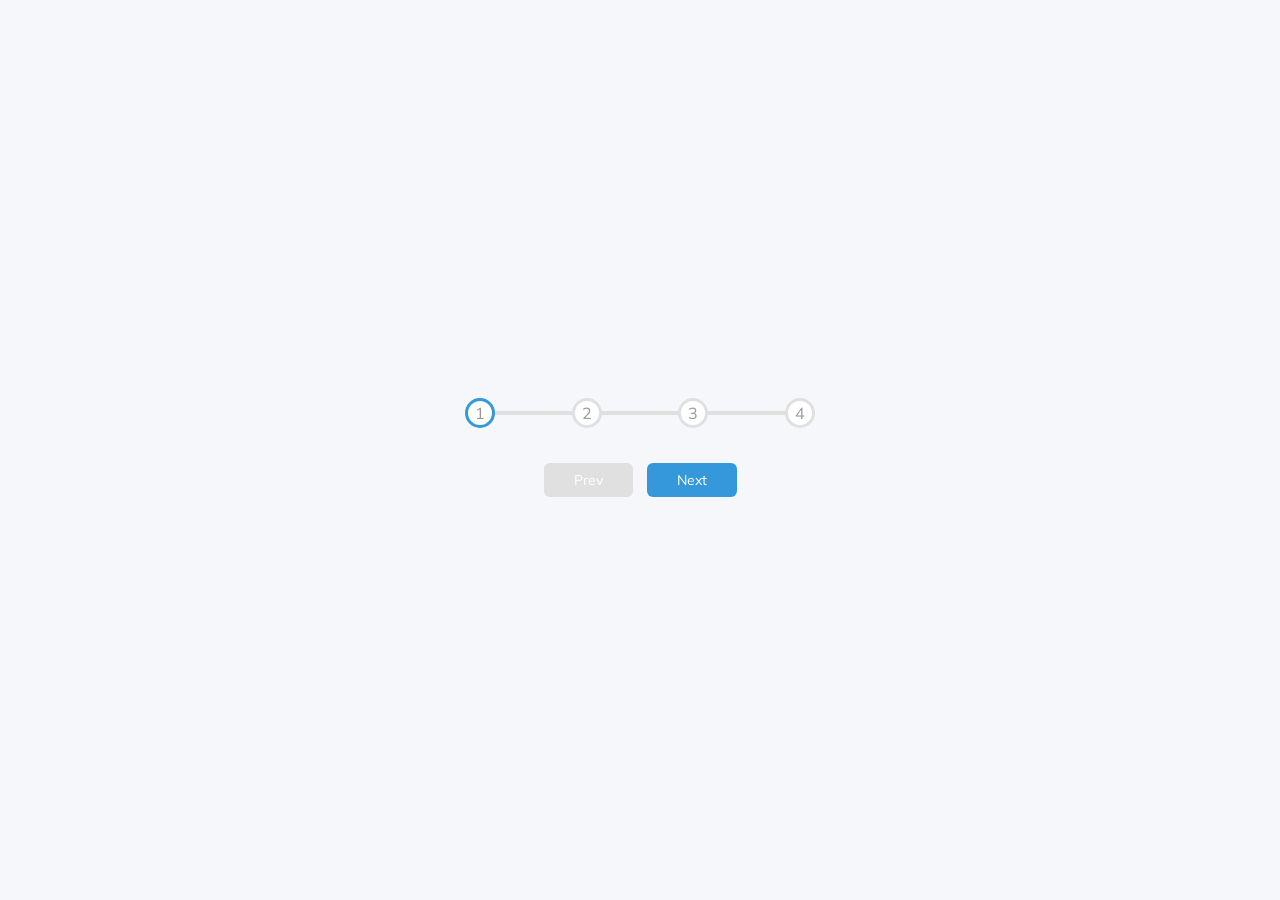
<file: 002-progress steps/002-progress steps/index.html>
<!DOCTYPE html>
<html lang="en">
  <head>
    <meta charset="UTF-8" />
    <meta name="viewport" content="width=device-width, initial-scale=1.0" />
    <link rel="stylesheet" href="style.css" />
    <title>CodeByGaurav - Progress Steps</title>
  </head>
  <body>
    <div class="container">
      <div class="progress-container">
        <div class="progress" id="progress"></div>
        <div class="circle active">1</div>
        <div class="circle">2</div>
        <div class="circle">3</div>
        <div class="circle">4</div>
      </div>
      <button class="btn" id="prev" disabled>Prev</button>
      <button class="btn" id="next">Next</button>
    </div>
    <script src="script.js"></script>
  </body>
</html>
</file>
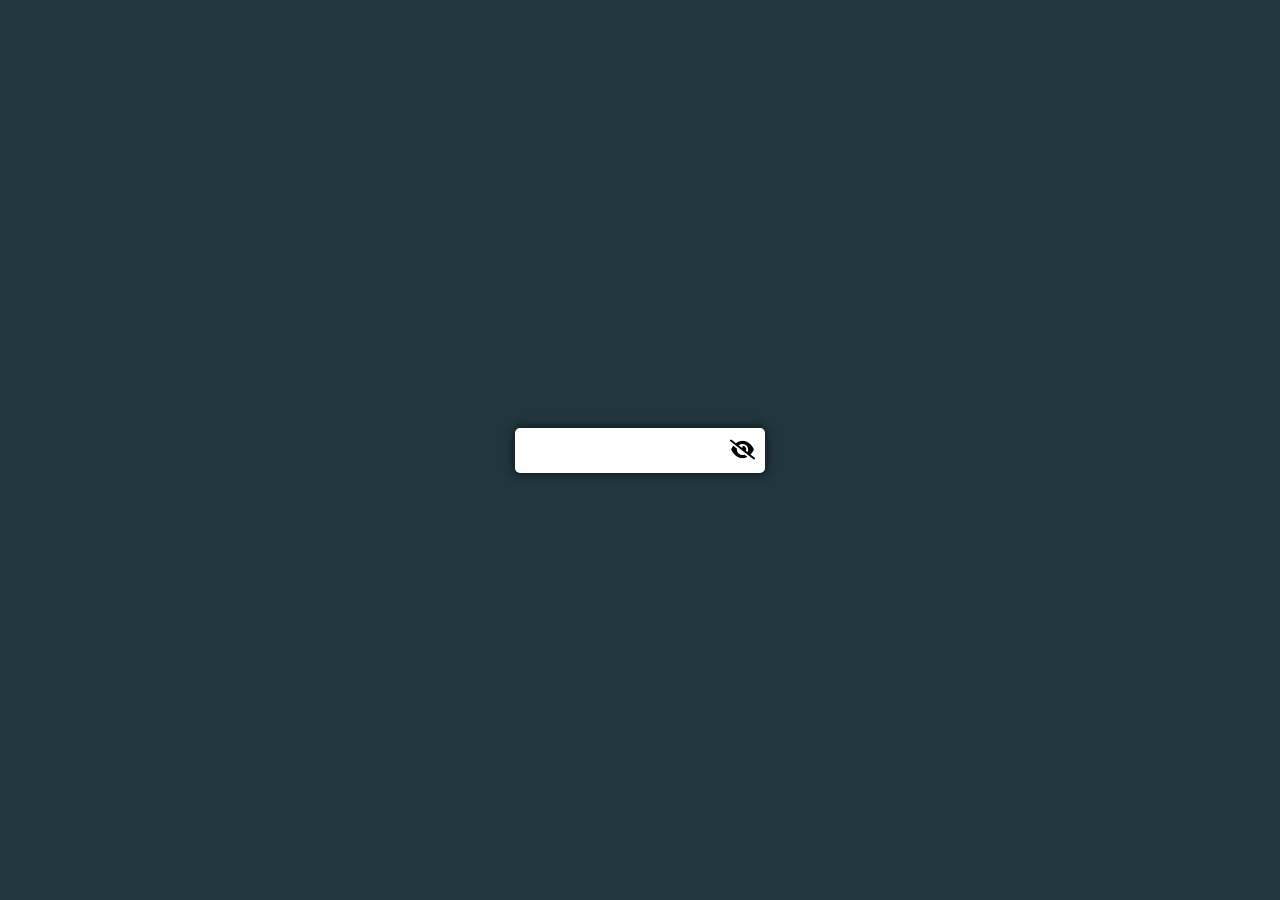
<file: 02-Show Hide Password/02-Show Hide Password/index.html>
<!DOCTYPE html>
<html lang="en">
<head>
    <meta charset="UTF-8">
    <meta name="viewport" content="width=device-width, initial-scale=1.0">
    <title>CodeByGaurav Show And Hide Password</title>
    <link rel="stylesheet" href="https://cdnjs.cloudflare.com/ajax/libs/font-awesome/6.7.2/css/all.min.css">
    <style>
        *{
            padding: 0;
            margin: 0;
            box-sizing: border-box;
            font-family: sans-serif;
        }
        body{
            width: 100%;
            height: 100vh;
            display: flex;
            justify-content: center;
            align-items: center;
            background-color: #22363F;
        }
        .main{
            position: relative;
        }
        input{
            padding:7px;
            width: 250px;
            height: 45px;
            box-shadow: 0px 0px 10px 2px rgba(0,0,0,0.5);
            outline: none;
            border: none;
            font-size: 20px;
            border-radius: 5px;

        }
        #eyeIcon{
            font-size: 20px;
            position: absolute;
            top: 12.5px;
            right: 10px;
            cursor: pointer;
        }
    </style>
</head>
<body>
    <div class="main">
        <input type="password" id="password">
        <i onclick="ShowPassword()" class="fa-solid fa-eye-slash" id="eyeIcon"></i>
    </div>
</body>
<script>
    const password = document.getElementById('password')
    const eyeIcon = document.getElementById('eyeIcon')

    eyeIcon.addEventListener('click',()=>{
        if(password.type == 'password'){
            password.type = 'text';
            eyeIcon.classList.remove('fa-eye-slash')
            eyeIcon.classList.add('fa-eye')
        } else{
            password.type = 'password';
            eyeIcon.classList.remove('fa-eye')
            eyeIcon.classList.add('fa-eye-slash')
        }
    })

</script>
</html>
</file>
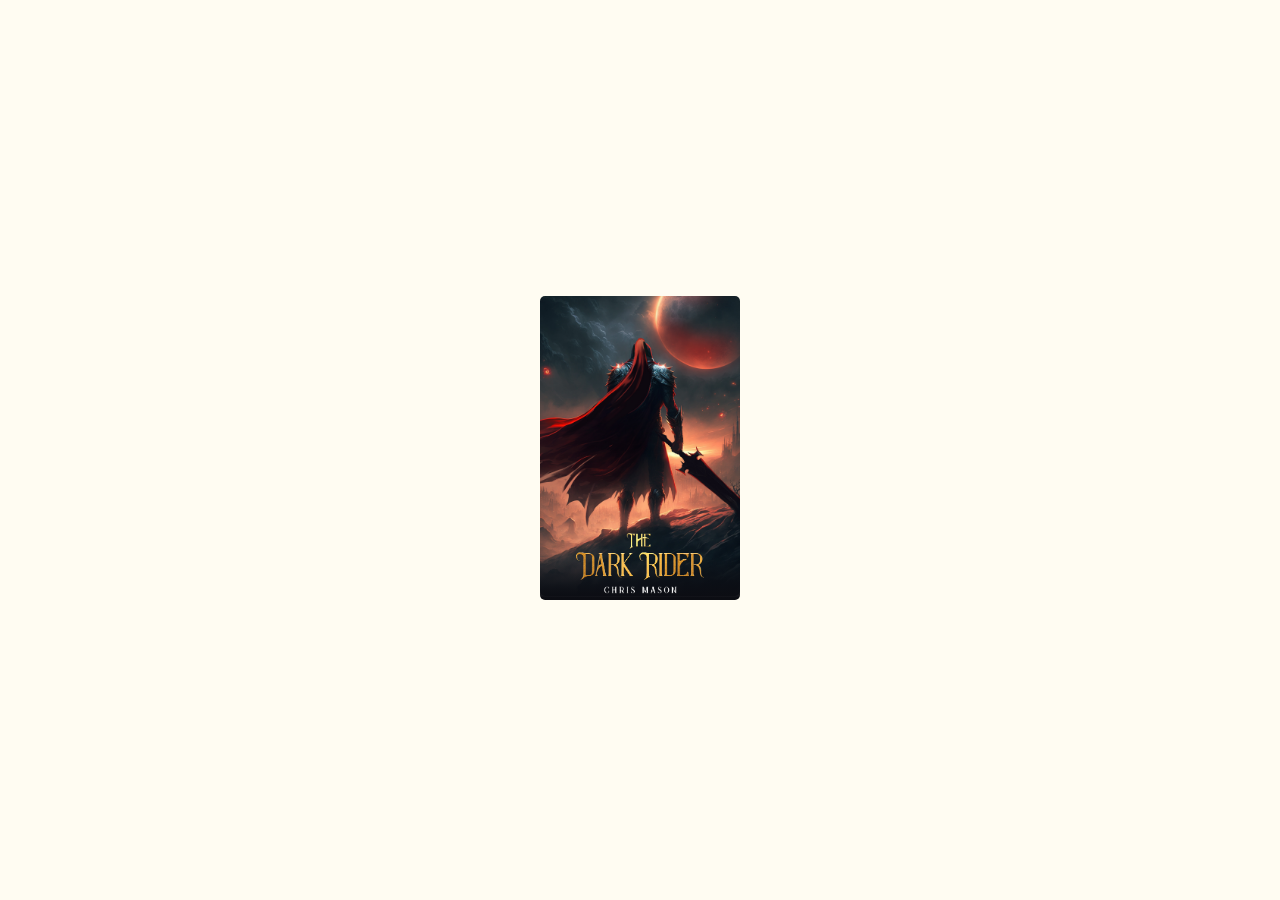
<file: 3D Card Hover Effect/3D Card Hover Effect/index.html>
<!DOCTYPE html>
<html lang="en">
  <head>
    <meta charset="UTF-8" />
    <meta http-equiv="X-UA-Compatible" content="IE=edge" />
    <meta name="viewport" content="width=device-width, initial-scale=1.0" />
    <title>3D Card Hover Effect | Coding Vibess</title>
    <link rel="stylesheet" href="style.css" />
  </head>
  <body>
    <a href="#">
      <div class="card">
        <div class="wrapper">
          <img src="dark_rider-cover.jpg" class="cover-image" />
        </div>
        <img src="dark_rider-title.png" class="title" />
        <img src="dark_rider-character.webp" class="character" />
      </div>
    </a>
  </body>
</html>
</file>
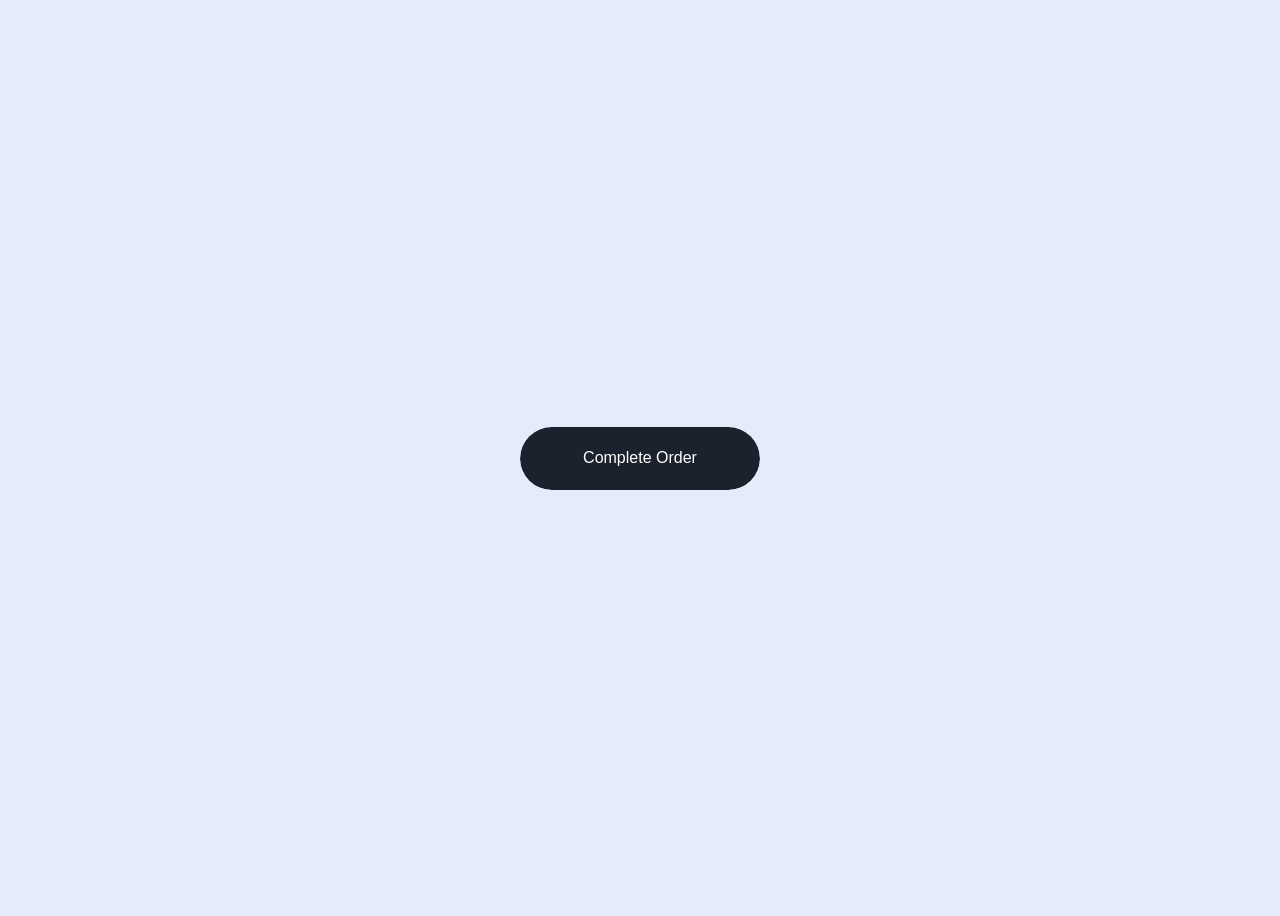
<file: Order Button with Truck Animation (1)/15-Order confirm animation/index.html>
<!DOCTYPE html>
<html lang="en">
  <head>
    <meta charset="UTF-8" />
    <meta name="viewport" content="width=device-width, initial-scale=1.0" />
    <title>CodeByGaurav - Order confirm animation</title>
    <link rel="stylesheet" href="style.css">
    <link rel="stylesheet" href="https://fonts.googleapis.com/css?family=Roboto:400,500,700&amp;display=swap">
    <script src="https://cdnjs.cloudflare.com/ajax/libs/jquery/3.4.1/jquery.min.js"></script>
  </head>
  <body>
    <!-- <button>Complete Order</button> -->
    <button class="order">
      <span class="default">Complete Order</span>
      <span class="success"
        >Order Placed
        <svg viewbox="0 0 12 10">
          <polyline points="1.5 6 4.5 9 10.5 1"></polyline>
        </svg>
      </span>
      <div class="box"></div>
      <div class="truck">
        <div class="back"></div>
        <div class="front">
          <div class="window"></div>
        </div>
        <div class="light top"></div>
        <div class="light bottom"></div>
      </div>
      <div class="lines"></div>
    </button>
  </body>
  <script src="script.js"></script>
</html>
</file>
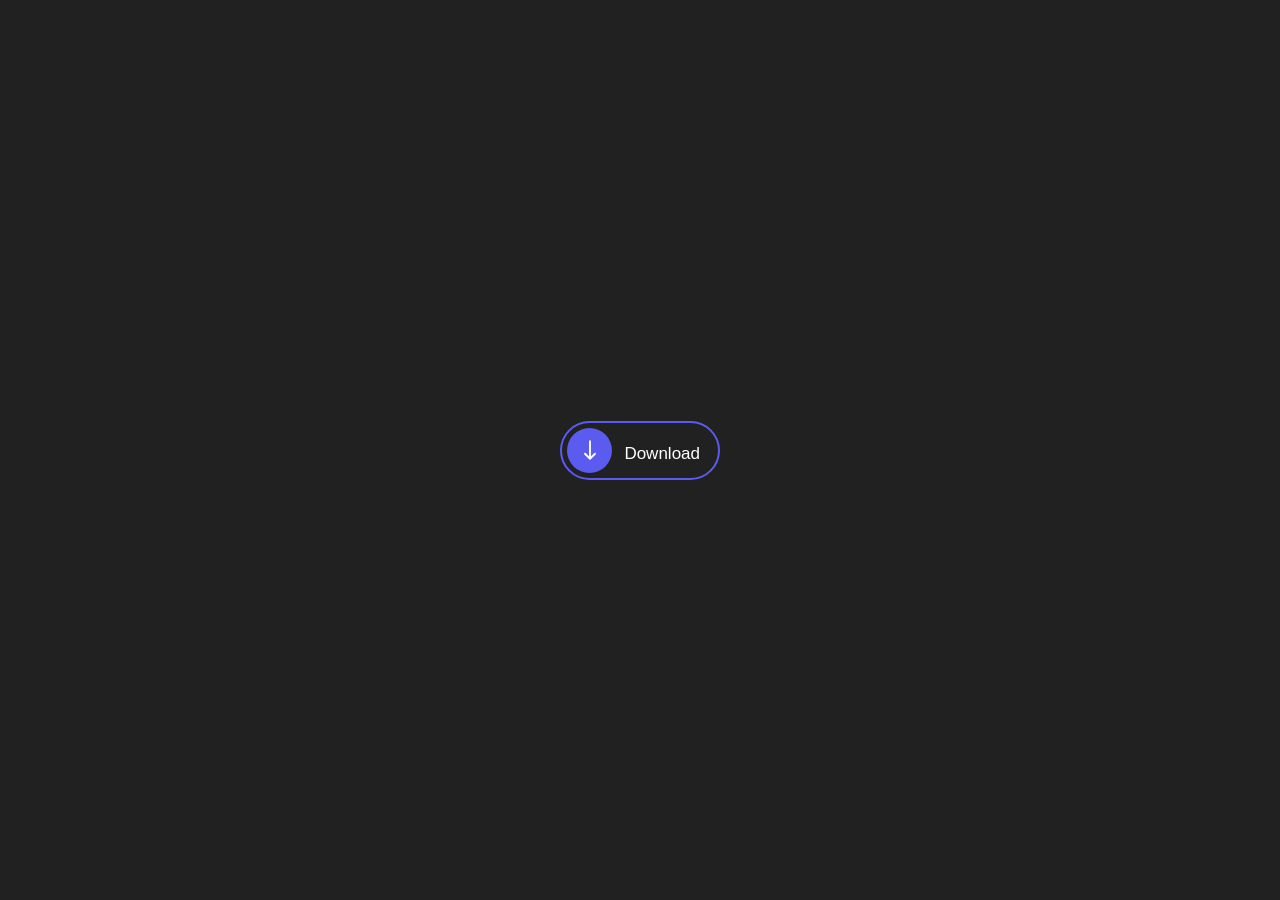
<file: ⚡ Animated Download Button/⚡ Animated Download Button/index.html>
<!DOCTYPE html>
<html lang="en">
  <head>
    <meta charset="UTF-8" />
    <meta name="viewport" content="width=device-width, initial-scale=1.0" />
    <title> Animated Download Button</title>
    <link rel="stylesheet" href="style.css" />
  </head>
  <body>
    <div class="container">
      <label class="label">
        <input type="checkbox" class="input" />
        <span class="circle"
          ><svg
            class="icon"
            aria-hidden="true"
            xmlns="http://www.w3.org/2000/svg"
            fill="none"
            viewBox="0 0 24 24"
          >
            <path
              stroke="currentColor"
              stroke-linecap="round"
              stroke-linejoin="round"
              stroke-width="1.5"
              d="M12 19V5m0 14-4-4m4 4 4-4"
            ></path>
          </svg>
          <div class="square"></div>
        </span>
        <p class="title">Download</p>
        <p class="title">Open</p>
      </label>
    </div>
  </body>
</html>
</file>
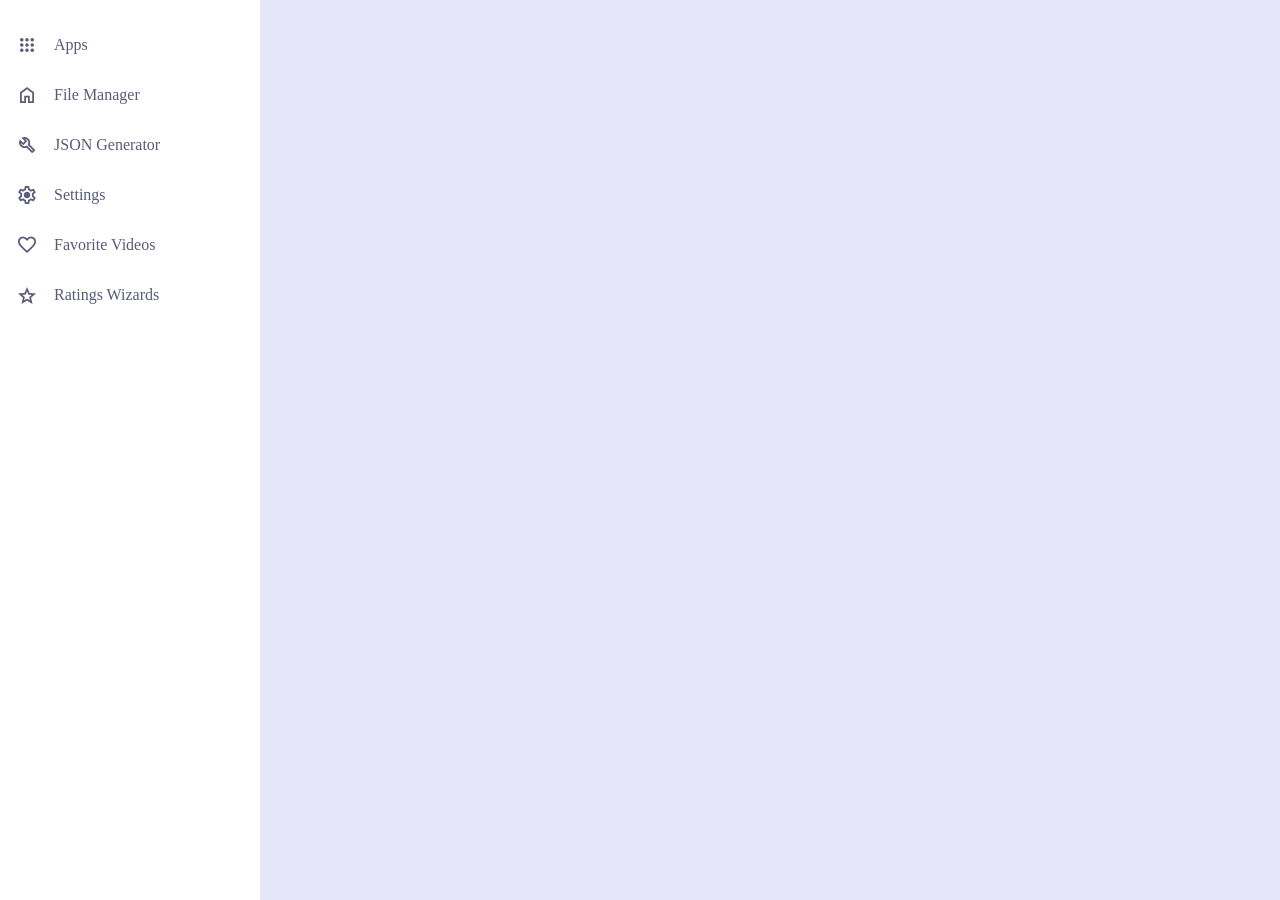
<file: ⚡Stylish Sidebar Menu/sidebar-2/index.html>
<!DOCTYPE html>
<html lang="en">
  <head>
    <meta charset="UTF-8" />
    <meta http-equiv="X-UA-Compatible" content="IE=edge" />
    <meta name="viewport" content="width=device-width, initial-scale=1.0" />
    <link rel="preconnect" href="https://fonts.googleapis.com" />
    <link rel="preconnect" href="https://fonts.gstatic.com" crossorigin />
    <link
      href="https://fonts.googleapis.com/css2?family=Poppins:wght@300;400;500&display=swap"
      rel="stylesheet"
    />
    <link
      rel="stylesheet"
      href="https://fonts.googleapis.com/css2?family=Material+Symbols+Outlined:opsz,wght,FILL,GRAD@48,600,1,0"
    />
    <title>CodeByGaurav - Sidebar 1</title>
    <link rel="stylesheet" href="styles.css" />
  </head>
  <body>
    <aside id="sidebar" class="sidebar">
      <div id="handle" class="handle"></div>
      <button>
        <span class="material-symbols-outlined"> apps </span>
        <span> Apps </span>
      </button>
      <button>
        <span class="material-symbols-outlined"> home </span>
        <span>File Manager</span>
      </button>
      <button>
        <span class="material-symbols-outlined"> build </span>
        <span>JSON Generator</span>
      </button>
      <button>
        <span class="material-symbols-outlined"> settings </span>
        <span>Settings</span>
      </button>
      <button>
        <span class="material-symbols-outlined"> favorite </span>
        <span>Favorite Videos</span>
      </button>
      <button>
        <span class="material-symbols-outlined"> grade </span>
        <span>Ratings Wizards</span>
      </button>
    </aside>
    <script src="main.js"></script>
  </body>
</html>
</file>
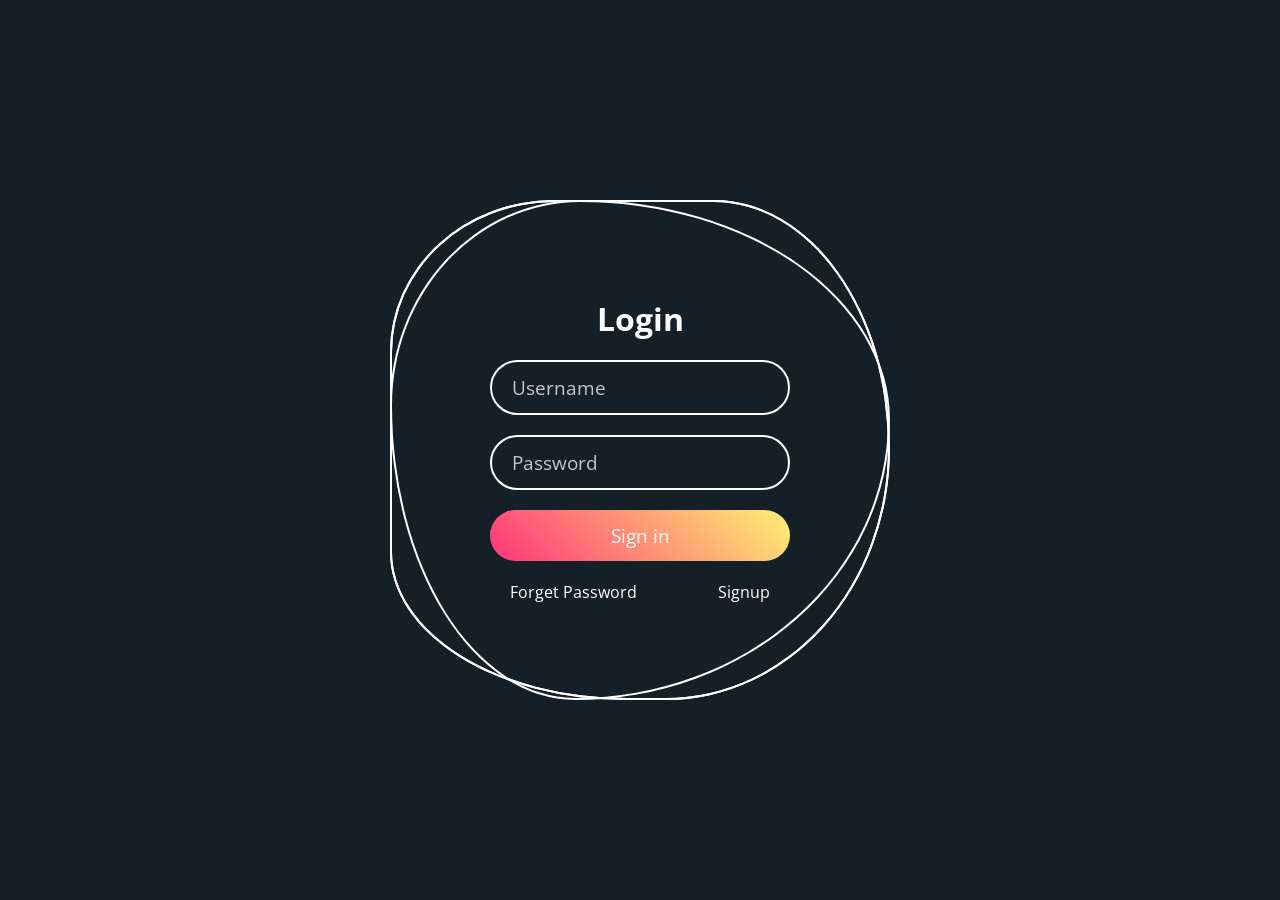
<file: ✨ Animated Login Form/Animated Login Form/index.html>
<!DOCTYPE html>
<html lang="en">
<head>
	<meta charset="UTF-8">
	<meta http-equiv="X-UA-Compatible" content="IE=edge">
	<meta name="viewport" content="width=device-width, initial-scale=1.0">
	<link rel="stylesheet" href="style.css">
	<title>Animated Login Page</title>
</head>
<body>
	<div class="square">
		<i style="--clr:#00ff0a;"></i>
		<i style="--clr:#ff0057;"></i>
		<i style="--clr:#fffd44;"></i>
		<div class="login">
			<h2>Login</h2>
			<div class="inputBx">
				<input type="text" placeholder="Username">
			</div>
			<div class="inputBx">
				<input type="password" placeholder="Password">
			</div>
			<div class="inputBx">
				<input type="submit" value="Sign in">
			</div>
			<div class="links">
				<a href="#">Forget Password</a>
				<a href="#">Signup</a>
			</div>
		</div>
	</div>
</body>
</html>
</file>
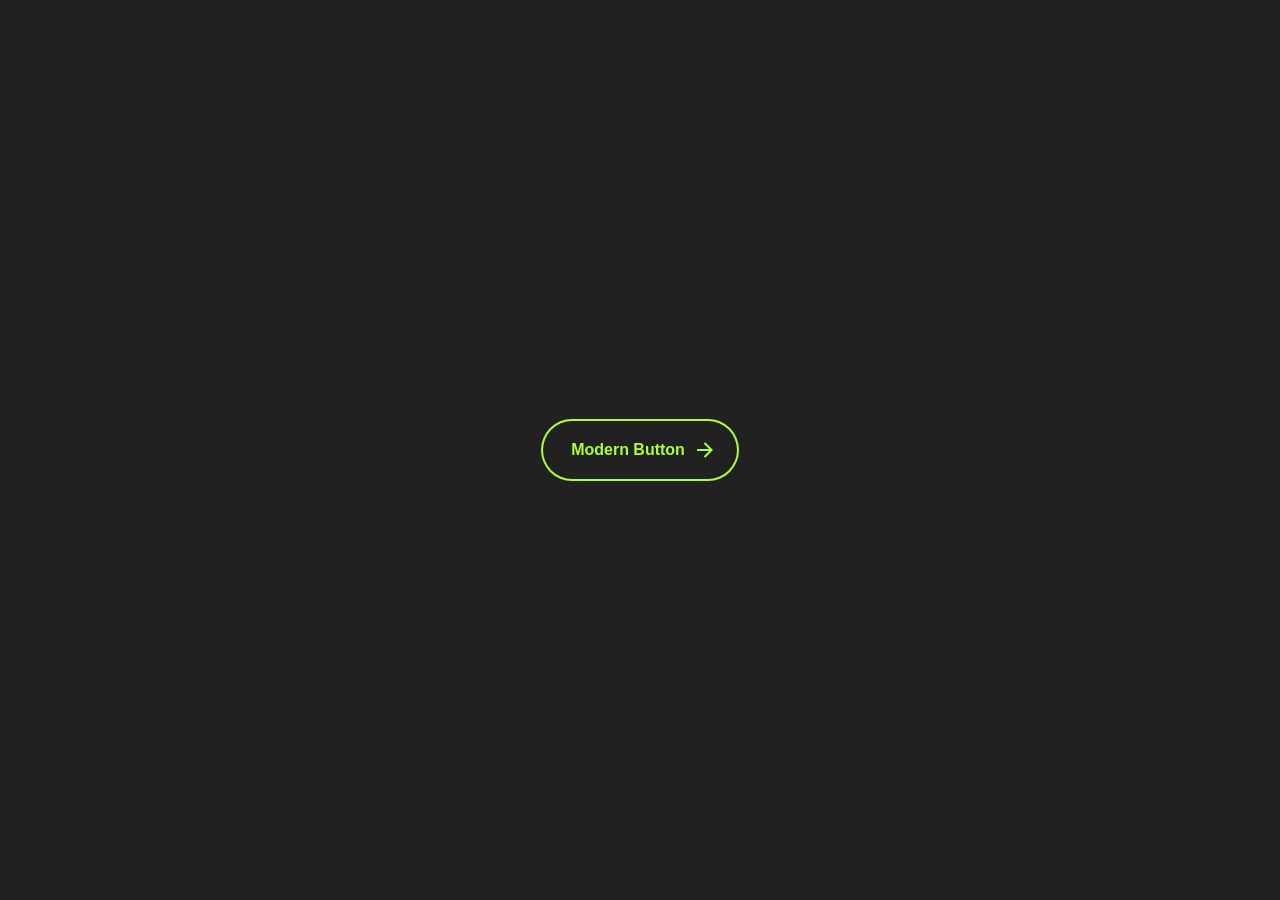
<file: ✨ Modern Button with Hover Animation/✨ Modern Button with Hover Animation/index.html>
<!DOCTYPE html>
<html>
  <head>
    <title>Modern Button with Hover Animation</title>
  </head>
  <link rel="stylesheet" type="text/css" href="style.css" />
  <link
    rel="stylesheet"
    href="https://stackpath.bootstrapcdn.com/font-awesome/4.7.0/css/font-awesome.min.css"
  />
  <body>
    <button class="animated-button">
      <svg viewBox="0 0 24 24" class="arr-2" xmlns="http://www.w3.org/2000/svg">
        <path
          d="M16.1716 10.9999L10.8076 5.63589L12.2218 4.22168L20 11.9999L12.2218 19.778L10.8076 18.3638L16.1716 12.9999H4V10.9999H16.1716Z"
        ></path>
      </svg>
      <span class="text">Modern Button</span>
      <span class="circle"></span>
      <svg viewBox="0 0 24 24" class="arr-1" xmlns="http://www.w3.org/2000/svg">
        <path
          d="M16.1716 10.9999L10.8076 5.63589L12.2218 4.22168L20 11.9999L12.2218 19.778L10.8076 18.3638L16.1716 12.9999H4V10.9999H16.1716Z"
        ></path>
      </svg>
    </button>
  </body>
</html>
</file>
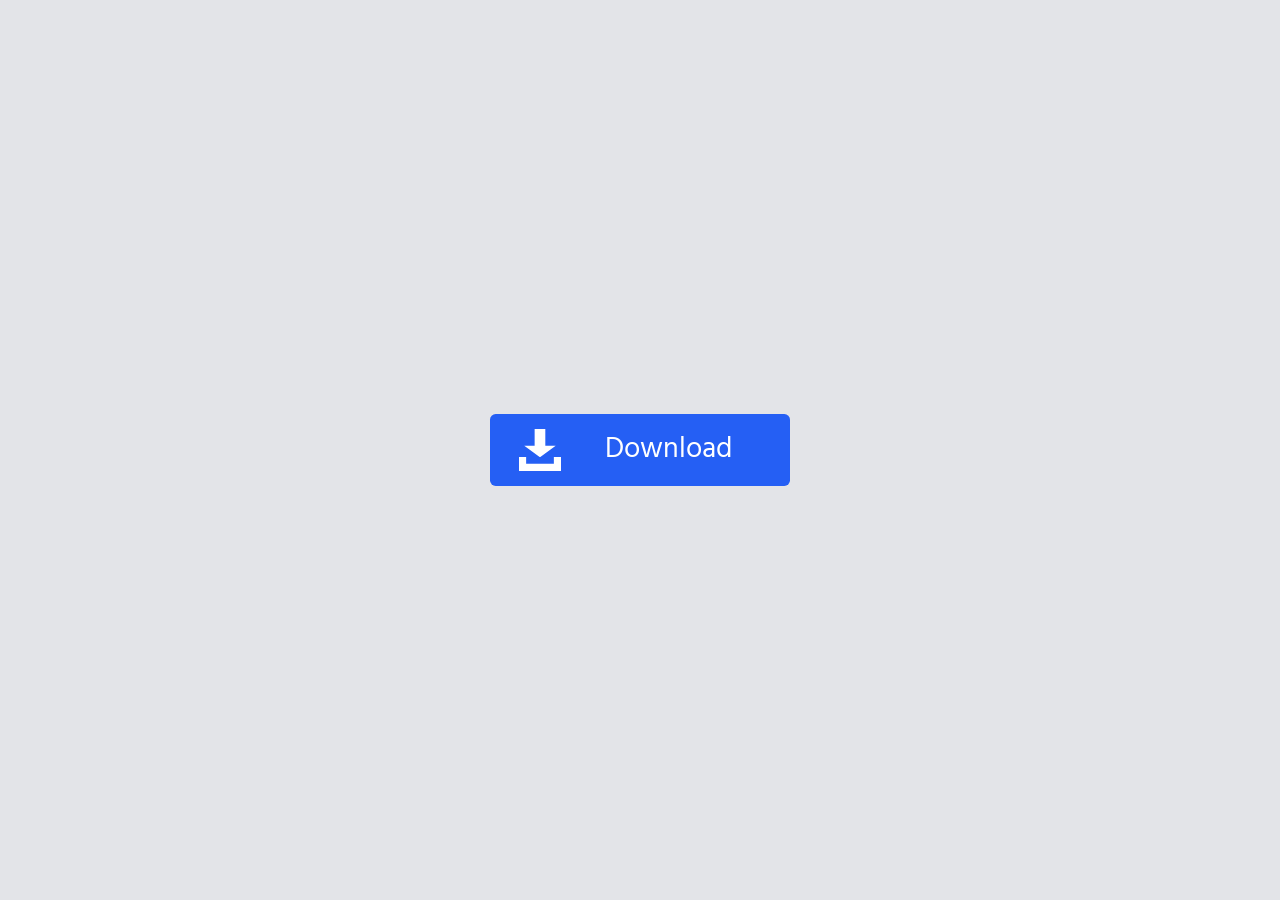
<file: ⬇️ Stylish Download Button/Download Button/index.html>
<!DOCTYPE html>
<html lang="en">
  <head>
    <meta charset="UTF-8" />
    <meta name="viewport" content="width=device-width, initial-scale=1.0" />
    <title>CodeByGaurav - Download Button Animation</title>
    <link rel="stylesheet" href="style.css" />
    <link rel="stylesheet" href="https://fonts.googleapis.com/css2?family=Hind&amp;display=swap">
  </head>
  <body>
    <button type="button" data-dl>
      <span class="dl-icon"></span
      ><span>&#x44;&#x6F;&#x77;&#x6E;&#x6C;&#x6F;&#x61;&#x64;</span>
    </button>
  </body>
  <script src="script.js"></script>
</html>
</file>
<file: 002-progress steps/002-progress steps/style.css>
@import url("https://fonts.googleapis.com/css2?family=Muli&display=swap");

:root {
  --line-border-fill: #3498db;
  --line-border-empty: #e0e0e0;
}
* {
  box-sizing: border-box;
}
body {
  font-family: "Muli", sans-serif;
  background-color: #f6f7fb;
  display: flex;
  align-items: center;
  justify-content: center;
  height: 100vh;
  overflow: hidden;
  margin: 0;
}

.container {
  text-align: center;
}

.progress-container {
  display: flex;
  justify-content: space-between;
  position: relative;
  margin-bottom: 30px;
  max-width: 100%;
  width: 350px;
}

.progress-container::before {
  content: ""; /* Mandatory with ::before */
  background-color: var(--line-border-empty);
  position: absolute;
  top: 50%;
  left: 0;
  transform: translateY(-50%);
  height: 4px;
  width: 100%;
  z-index: -1;
}

.progress {
  background-color: var(--line-border-fill);
  position: absolute;
  top: 50%;
  left: 0;
  transform: translateY(-50%);
  height: 4px;
  width: 0%;
  z-index: -1;
  transition: 0.4s ease;
}

.circle {
  background-color: #fff;
  color: #999;
  border-radius: 50%;
  height: 30px;
  width: 30px;
  display: flex;
  align-items: center;
  justify-content: center;
  border: 3px solid var(--line-border-empty);
  transition: 0.4s ease;
}

.circle.active {
  border-color: var(--line-border-fill);
}

.btn {
  background-color: var(--line-border-fill);
  color: #fff;
  border: 0;
  border-radius: 6px;
  cursor: pointer;
  font-family: inherit;
  padding: 8px 30px;
  margin: 5px;
  font-size: 14px;
}

.btn:active {
  transform: scale(0.98);
}

.btn:focus {
  outline: 0;
}

.btn:disabled {
  background-color: var(--line-border-empty);
  cursor: not-allowed;
}
</file>
<file: 3D Card Hover Effect/3D Card Hover Effect/style.css>
:root {
    --card-height: 300px;
    --card-width: calc(var(--card-height) / 1.5);
  }
*{
    box-sizing: border-box;
}
body {
    width: 100vw;
    height: 100vh;
    margin: 0;
    display: flex;
    justify-content: center;
    align-items: center;
    background: #fffcf2;
  }
  .card {
    width: var(--card-width);
    height: var(--card-height);
    position: relative;
    display: flex;
    justify-content: center;
    align-items: flex-end;
    padding: 0 36px;
    perspective: 2500px;
    margin: 0 50px;
    border-radius: 5px;
  }
.cover-image{
    width: 100%;
    height: 100%;
    object-fit: cover;
    border-radius: 5px;
}
.wrapper{
    transition: all 0.5s;
    position: absolute;
    width: 100%;
    z-index: -1;
    border-radius: 5px;
}
.card:hover .wrapper{
    transform: perspective(900px) translateY(-5%) rotateX(25deg) translateZ(0);
    box-shadow: 2px 35px 32px -8px rgba(0, 0, 0, 0.75);
    -webkit-box-shadow:2px 35px 32px -8px rgba(0, 0, 0, 0.75);
    -moz-box-shadow:2px 35px 32px -8px rgba(0, 0, 0, 0.75);
    border-radius: 5px;
}
.wrapper::before,
.wrapper::after{
    content: "";
    opacity: 0;
    width: 100%;
    height: 80px;
    transition: all 0.5s;
    position: absolute;
    left: 0;
    border-radius: 5px;
}
.wrapper::before{
    top: 0;
    height: 100%;
    background-image: linear-gradient(
        to top,
        transparent 46%,
        rgba(12, 13, 19, 0.5)68%,
        rgba(12, 13, 19) 97%
    );
    border-radius: 5px;
}
.wrapper::after{
    bottom: 0;
    opacity: 1;
    background-image: linear-gradient(
        to bottom,
        transparent 46%,
        rgba(12, 13, 19, 0.5) 68%,
        rgba(12, 13, 19)97%
    );
    border-radius: 5px;
}
.card:hover .wrapper::before,
.wrapper::after{
    opacity: 1;
}
.card:hover .wrapper::after{
    height: 120px;
}
.title {
    width: 100%;
    transition: transform 0.5s;
}
.card:hover .title {
    transform: translate3d(0%, -50px, 100px);
}
  .character {
    width: 100%;
    opacity: 0;
    transition: all 0.5s;
    position: absolute;
    z-index: -1;
  }
  .card:hover .character {
    opacity: 1;
    transform: translate3d(0%, -30%, 100px);
  }
</file>
<file: Order Button with Truck Animation (1)/15-Order confirm animation/style.css>
:root {
  --primary: #275efe;
  --primary-light: #7699ff;
  --dark: #1c212e;
  --grey-dark: #3f4656;
  --grey: #6c7486;
  --grey-light: #cdd9ed;
  --white: #fff;
  --green: #16bf78;
  --sand: #dcb773;
  --sand-light: #edd9a9;
}

.order {
  -webkit-appearance: none;
  -moz-appearance: none;
  appearance: none;
  border: 0;
  background: var(--dark);
  position: relative;
  height: 63px;
  width: 240px;
  padding: 0;
  outline: none;
  cursor: pointer;
  border-radius: 32px;
  -webkit-mask-image: -webkit-radial-gradient(white, black);
  -webkit-tap-highlight-color: transparent;
  overflow: hidden;
  transition: transform 0.3s ease;
}
.order span {
  --o: 1;
  position: absolute;
  left: 0;
  right: 0;
  text-align: center;
  top: 19px;
  line-height: 24px;
  color: var(--white);
  font-size: 16px;
  font-weight: 500;
  opacity: var(--o);
  transition: opacity 0.3s ease;
}
.order span.default {
  transition-delay: 0.3s;
}
.order span.success {
  --offset: 16px;
  --o: 0;
}
.order span.success svg {
  width: 12px;
  height: 10px;
  display: inline-block;
  vertical-align: top;
  fill: none;
  margin: 7px 0 0 4px;
  stroke: var(--green);
  stroke-width: 2;
  stroke-linecap: round;
  stroke-linejoin: round;
  stroke-dasharray: 16px;
  stroke-dashoffset: var(--offset);
  transition: stroke-dashoffset 0.3s ease;
}
.order:active {
  transform: scale(0.96);
}
.order .lines {
  opacity: 0;
  position: absolute;
  height: 3px;
  background: var(--white);
  border-radius: 2px;
  width: 6px;
  top: 30px;
  left: 100%;
  box-shadow: 15px 0 0 var(--white), 30px 0 0 var(--white),
    45px 0 0 var(--white), 60px 0 0 var(--white), 75px 0 0 var(--white),
    90px 0 0 var(--white), 105px 0 0 var(--white), 120px 0 0 var(--white),
    135px 0 0 var(--white), 150px 0 0 var(--white), 165px 0 0 var(--white),
    180px 0 0 var(--white), 195px 0 0 var(--white), 210px 0 0 var(--white),
    225px 0 0 var(--white), 240px 0 0 var(--white), 255px 0 0 var(--white),
    270px 0 0 var(--white), 285px 0 0 var(--white), 300px 0 0 var(--white),
    315px 0 0 var(--white), 330px 0 0 var(--white);
}
.order .back,
.order .box {
  --start: var(--white);
  --stop: var(--grey-light);
  border-radius: 2px;
  background: linear-gradient(var(--start), var(--stop));
  position: absolute;
}
.order .truck {
  width: 60px;
  height: 41px;
  left: 100%;
  z-index: 1;
  top: 11px;
  position: absolute;
  transform: translateX(24px);
}
.order .truck:before,
.order .truck:after {
  --r: -90deg;
  content: "";
  height: 2px;
  width: 20px;
  right: 58px;
  position: absolute;
  display: block;
  background: var(--white);
  border-radius: 1px;
  transform-origin: 100% 50%;
  transform: rotate(var(--r));
}
.order .truck:before {
  top: 4px;
}
.order .truck:after {
  --r: 90deg;
  bottom: 4px;
}
.order .truck .back {
  left: 0;
  top: 0;
  width: 60px;
  height: 41px;
  z-index: 1;
}
.order .truck .front {
  overflow: hidden;
  position: absolute;
  border-radius: 2px 9px 9px 2px;
  width: 26px;
  height: 41px;
  left: 60px;
}
.order .truck .front:before,
.order .truck .front:after {
  content: "";
  position: absolute;
  display: block;
}
.order .truck .front:before {
  height: 13px;
  width: 2px;
  left: 0;
  top: 14px;
  background: linear-gradient(var(--grey), var(--grey-dark));
}
.order .truck .front:after {
  border-radius: 2px 9px 9px 2px;
  background: var(--primary);
  width: 24px;
  height: 41px;
  right: 0;
}
.order .truck .front .window {
  overflow: hidden;
  border-radius: 2px 8px 8px 2px;
  background: var(--primary-light);
  transform: perspective(4px) rotateY(3deg);
  width: 22px;
  height: 41px;
  position: absolute;
  left: 2px;
  top: 0;
  z-index: 1;
  transform-origin: 0 50%;
}
.order .truck .front .window:before,
.order .truck .front .window:after {
  content: "";
  position: absolute;
  right: 0;
}
.order .truck .front .window:before {
  top: 0;
  bottom: 0;
  width: 14px;
  background: var(--dark);
}
.order .truck .front .window:after {
  width: 14px;
  top: 7px;
  height: 4px;
  position: absolute;
  background: rgba(255, 255, 255, 0.14);
  transform: skewY(14deg);
  box-shadow: 0 7px 0 rgba(255, 255, 255, 0.14);
}
.order .truck .light {
  width: 3px;
  height: 8px;
  left: 83px;
  transform-origin: 100% 50%;
  position: absolute;
  border-radius: 2px;
  transform: scaleX(0.8);
  background: #f0dc5f;
}
.order .truck .light:before {
  content: "";
  height: 4px;
  width: 7px;
  opacity: 0;
  transform: perspective(2px) rotateY(-15deg) scaleX(0.94);
  position: absolute;
  transform-origin: 0 50%;
  left: 3px;
  top: 50%;
  margin-top: -2px;
  background: linear-gradient(
    90deg,
    #f0dc5f,
    rgba(240, 220, 95, 0.7),
    rgba(240, 220, 95, 0)
  );
}
.order .truck .light.top {
  top: 4px;
}
.order .truck .light.bottom {
  bottom: 4px;
}
.order .box {
  --start: var(--sand-light);
  --stop: var(--sand);
  width: 21px;
  height: 21px;
  right: 100%;
  top: 21px;
}
.order .box:before,
.order .box:after {
  content: "";
  top: 10px;
  position: absolute;
  left: 0;
  right: 0;
}
.order .box:before {
  height: 3px;
  margin-top: -1px;
  background: rgba(0, 0, 0, 0.1);
}
.order .box:after {
  height: 1px;
  background: rgba(0, 0, 0, 0.15);
}
.order.animate .default {
  --o: 0;
  transition-delay: 0s;
}
.order.animate .success {
  --offset: 0;
  --o: 1;
  transition-delay: 7s;
}
.order.animate .success svg {
  transition-delay: 7.3s;
}
.order.animate .truck {
  -webkit-animation: truck 10s ease forwards;
  animation: truck 10s ease forwards;
}
.order.animate .truck:before {
  -webkit-animation: door1 2.4s ease forwards 0.3s;
  animation: door1 2.4s ease forwards 0.3s;
}
.order.animate .truck:after {
  -webkit-animation: door2 2.4s ease forwards 0.6s;
  animation: door2 2.4s ease forwards 0.6s;
}
.order.animate .truck .light:before,
.order.animate .truck .light:after {
  -webkit-animation: light 10s ease forwards;
  animation: light 10s ease forwards;
}
.order.animate .box {
  -webkit-animation: box 10s ease forwards;
  animation: box 10s ease forwards;
}
.order.animate .lines {
  -webkit-animation: lines 10s ease forwards;
  animation: lines 10s ease forwards;
}

@-webkit-keyframes truck {
  10%,
  30% {
    transform: translateX(-164px);
  }
  40% {
    transform: translateX(-104px);
  }
  60% {
    transform: translateX(-224px);
  }
  75%,
  100% {
    transform: translateX(24px);
  }
}

@keyframes truck {
  10%,
  30% {
    transform: translateX(-164px);
  }
  40% {
    transform: translateX(-104px);
  }
  60% {
    transform: translateX(-224px);
  }
  75%,
  100% {
    transform: translateX(24px);
  }
}
@-webkit-keyframes lines {
  0%,
  30% {
    opacity: 0;
    transform: scaleY(0.7) translateX(0);
  }
  35%,
  65% {
    opacity: 1;
  }
  70% {
    opacity: 0;
  }
  100% {
    transform: scaleY(0.7) translateX(-400px);
  }
}
@keyframes lines {
  0%,
  30% {
    opacity: 0;
    transform: scaleY(0.7) translateX(0);
  }
  35%,
  65% {
    opacity: 1;
  }
  70% {
    opacity: 0;
  }
  100% {
    transform: scaleY(0.7) translateX(-400px);
  }
}
@-webkit-keyframes light {
  0%,
  30% {
    opacity: 0;
    transform: perspective(2px) rotateY(-15deg) scaleX(0.88);
  }
  40%,
  100% {
    opacity: 1;
    transform: perspective(2px) rotateY(-15deg) scaleX(0.94);
  }
}
@keyframes light {
  0%,
  30% {
    opacity: 0;
    transform: perspective(2px) rotateY(-15deg) scaleX(0.88);
  }
  40%,
  100% {
    opacity: 1;
    transform: perspective(2px) rotateY(-15deg) scaleX(0.94);
  }
}
@-webkit-keyframes door1 {
  30%,
  50% {
    transform: rotate(32deg);
  }
}
@keyframes door1 {
  30%,
  50% {
    transform: rotate(32deg);
  }
}
@-webkit-keyframes door2 {
  30%,
  50% {
    transform: rotate(-32deg);
  }
}
@keyframes door2 {
  30%,
  50% {
    transform: rotate(-32deg);
  }
}
@-webkit-keyframes box {
  8%,
  10% {
    transform: translateX(40px);
    opacity: 1;
  }
  25% {
    transform: translateX(112px);
    opacity: 1;
  }
  26% {
    transform: translateX(112px);
    opacity: 0;
  }
  27%,
  100% {
    transform: translateX(0px);
    opacity: 0;
  }
}
@keyframes box {
  8%,
  10% {
    transform: translateX(40px);
    opacity: 1;
  }
  25% {
    transform: translateX(112px);
    opacity: 1;
  }
  26% {
    transform: translateX(112px);
    opacity: 0;
  }
  27%,
  100% {
    transform: translateX(0px);
    opacity: 0;
  }
}
html {
  box-sizing: border-box;
  -webkit-font-smoothing: antialiased;
}

* {
  box-sizing: inherit;
}
*:before,
*:after {
  box-sizing: inherit;
}

body {
  min-height: 100vh;
  font-family: Roboto, Arial;
  display: flex;
  justify-content: center;
  align-items: center;
  background: #e4ecfa;
}
body .dribbble {
  position: fixed;
  display: block;
  right: 20px;
  bottom: 20px;
}
body .dribbble img {
  display: block;
  height: 28px;
}
</file>
<file: ⚡ Animated Download Button/⚡ Animated Download Button/style.css>
* {
  padding: 0;
  margin: 0;
  box-sizing: border-box;
  font-family: sans-serif;
}
body {
  display: flex;
  justify-content: center;
  align-items: center;
  height: 100vh;
  background: #212121;
}
.container {
  padding: 0;
  margin: 0;
  box-sizing: border-box;
  font-family: Arial, Helvetica, sans-serif;
  display: flex;
  justify-content: center;
  align-items: center;
}

.label {
  background-color: transparent;
  border: 2px solid rgb(91, 91, 240);
  display: flex;
  align-items: center;
  border-radius: 50px;
  width: 160px;
  cursor: pointer;
  transition: all 0.4s ease;
  padding: 5px;
  position: relative;
}

.label::before {
  content: "";
  position: absolute;
  top: 0;
  bottom: 0;
  left: 0;
  right: 0;
  background-color: #fff;
  width: 8px;
  height: 8px;
  transition: all 0.4s ease;
  border-radius: 100%;
  margin: auto;
  opacity: 0;
  visibility: hidden;
}

.label .input {
  display: none;
}

.label .title {
  font-size: 17px;
  color: #fff;
  transition: all 0.4s ease;
  position: absolute;
  right: 18px;
  bottom: 14px;
  text-align: center;
}

.label .title:last-child {
  opacity: 0;
  visibility: hidden;
}

.label .circle {
  height: 45px;
  width: 45px;
  border-radius: 50%;
  background-color: rgb(91, 91, 240);
  display: flex;
  justify-content: center;
  align-items: center;
  transition: all 0.4s ease;
  position: relative;
  box-shadow: 0 0 0 0 rgb(255, 255, 255);
  overflow: hidden;
}

.label .circle .icon {
  color: #fff;
  width: 30px;
  position: absolute;
  top: 50%;
  left: 50%;
  transform: translate(-50%, -50%);
  transition: all 0.4s ease;
}

.label .circle .square {
  aspect-ratio: 1;
  width: 15px;
  border-radius: 2px;
  background-color: #fff;
  opacity: 0;
  visibility: hidden;
  position: absolute;
  top: 50%;
  left: 50%;
  transform: translate(-50%, -50%);
  transition: all 0.4s ease;
}

.label .circle::before {
  content: "";
  position: absolute;
  left: 0;
  top: 0;
  background-color: #3333a8;
  width: 100%;
  height: 0;
  transition: all 0.4s ease;
}

.label:has(.input:checked) {
  width: 57px;
  animation: installed 0.4s ease 3.5s forwards;
}

.label:has(.input:checked)::before {
  animation: rotate 3s ease-in-out 0.4s forwards;
}

.label .input:checked + .circle {
  animation: pulse 1s forwards, circleDelete 0.2s ease 3.5s forwards;
  rotate: 180deg;
}

.label .input:checked + .circle::before {
  animation: installing 3s ease-in-out forwards;
}

.label .input:checked + .circle .icon {
  opacity: 0;
  visibility: hidden;
}

.label .input:checked ~ .circle .square {
  opacity: 1;
  visibility: visible;
}

.label .input:checked ~ .title {
  opacity: 0;
  visibility: hidden;
}

.label .input:checked ~ .title:last-child {
  animation: showInstalledMessage 0.4s ease 3.5s forwards;
}

@keyframes pulse {
  0% {
    scale: 0.95;
    box-shadow: 0 0 0 0 rgba(255, 255, 255, 0.7);
  }
  70% {
    scale: 1;
    box-shadow: 0 0 0 16px rgba(255, 255, 255, 0);
  }
  100% {
    scale: 0.95;
    box-shadow: 0 0 0 0 rgba(255, 255, 255, 0);
  }
}

@keyframes installing {
  from {
    height: 0;
  }
  to {
    height: 100%;
  }
}

@keyframes rotate {
  0% {
    transform: rotate(-90deg) translate(27px) rotate(0);
    opacity: 1;
    visibility: visible;
  }
  99% {
    transform: rotate(270deg) translate(27px) rotate(270deg);
    opacity: 1;
    visibility: visible;
  }
  100% {
    opacity: 0;
    visibility: hidden;
  }
}

@keyframes installed {
  100% {
    width: 150px;
    border-color: rgb(35, 174, 35);
  }
}

@keyframes circleDelete {
  100% {
    opacity: 0;
    visibility: hidden;
  }
}

@keyframes showInstalledMessage {
  100% {
    opacity: 1;
    visibility: visible;
    right: 56px;
  }
}
</file>
<file: ⚡Stylish Sidebar Menu/sidebar-2/styles.css>
* {
  box-sizing: border-box;
}

body {
  margin: 0;
  background: #e5e6f7;
  color: #595b78;
  font-family: "Euclid Circular A";
}

button {
  background: transparent;
  border: 0;
  padding: 0;
  cursor: pointer;
  text-align: left;
}

.sidebar {
  overflow: hidden;
  position: fixed;
  top: 0;
  left: 0;
  width: 260px;
  height: 100%;
  padding-top: 20px;
  background: #ffffff;
  user-select: none;
}

.handle {
  position: absolute;
  z-index: 100;
  width: 8px;
  top: 0;
  bottom: 0;
  right: 0;
  transition: 0.3s;
}

.handle:hover,
.handle:active {
  background: #f7f7f7;
  cursor: col-resize;
}

.sidebar button {
  position: relative;
  display: flex;
  gap: 16px;
  align-items: center;
  height: 50px;
  width: 100%;
  font-family: inherit;
  font-size: 16px;
  font-weight: 400;
  line-height: 1;
  padding: 0 16px;
  color: inherit;
  white-space: nowrap;
}

.sidebar button:hover {
  background: #4950f6;
  color: #f7f7f7;
}

.material-symbols-outlined {
  font-size: 22px;
}
</file>
<file: ✨ Animated Login Form/Animated Login Form/style.css>
@import url('https://fonts.googleapis.com/css?family=Open+Sans:400,600,700&display=swap');

*{
	margin: 0;
	padding: 0;
	box-sizing: border-box;
	font-family: 'Open Sans', sans-serif;
}
body
{
	display: flex;
	justify-content: center;
	align-items: center;
	min-height: 100vh;
	background: #151f28;
}
.square
{
	position: relative;
	width: 500px;
	height: 500px;
	display: flex;
	justify-content: center;
	align-items: center;
}
.square i
{
	position: absolute;
	inset: 0;
	border: 2px solid #fff;
	transition: 0.5s;
}
.square i:nth-child(1)
{
	border-radius: 38% 62% 63% 37% / 41% 44% 56% 59%;
	animation: animate 6s linear infinite;
}
.square i:nth-child(2)
{
	border-radius: 41% 44% 56% 59%/38% 62% 63% 37%;
	animation: animate 4s linear infinite;
}
.square i:nth-child(3)
{
	border-radius: 41% 44% 56% 59%/38% 62% 63% 37%;
	animation: animate2 10s linear infinite;
}
.square:hover i
{
	border: 6px solid var(--clr);
	filter: drop-shadow(0 0 20px var(--clr));
}
@keyframes animate
{
	0%
	{
		transform: rotate(0deg);
	}
	100%
	{
		transform: rotate(360deg);
	}
}
@keyframes animate2
{
	0%
	{
		transform: rotate(360deg);
	}
	100%
	{
		transform: rotate(0deg);
	}
}
.login 
{
	position: absolute;
	width: 300px;
	height: 100%;
	display: flex;
	justify-content: center;
	align-items: center;
	flex-direction: column;
	gap: 20px;
}
.login h2 
{
	font-size: 2em;
	color: #fff;
}
.login .inputBx 
{
	position: relative;
	width: 100%;
}
.login .inputBx input 
{
	position: relative;
	width: 100%;
	padding: 12px 20px;
	background: transparent;
	border: 2px solid #fff;
	border-radius: 40px;
	font-size: 1.2em;
	color: #fff;
	box-shadow: none;
	outline: none;
}
.login .inputBx input[type="submit"]
{
	width: 100%;
	background: #0078ff;
	background: linear-gradient(45deg,#ff357a,#fff172);
	border: none;
	cursor: pointer;
}
.login .inputBx input::placeholder 
{
	color: rgba(255,255,255,0.75);
}
.login .links
{
	position: relative;
	width: 100%;
	display: flex;
	align-items: center;
	justify-content: space-between;
	padding: 0 20px;
}
.login .links a 
{
	color: #fff;
	text-decoration: none;
}
</file>
<file: ✨ Modern Button with Hover Animation/✨ Modern Button with Hover Animation/style.css>
* {
  padding: 0;
  margin: 0;
  box-sizing: border-box;
  font-family: sans-serif;
}
body {
  height: 100vh;
  display: flex;
  justify-content: center;
  align-items: center;
  background: #212121;
}

.animated-button {
  position: relative;
  display: flex;
  align-items: center;
  gap: 4px;
  padding: 16px 36px;
  border: 4px solid;
  border-color: transparent;
  font-size: 16px;
  background-color: inherit;
  border-radius: 100px;
  font-weight: 600;
  color: greenyellow;
  box-shadow: 0 0 0 2px greenyellow;
  cursor: pointer;
  overflow: hidden;
  transition: all 0.6s cubic-bezier(0.23, 1, 0.32, 1);
}

.animated-button svg {
  position: absolute;
  width: 24px;
  fill: greenyellow;
  z-index: 9;
  transition: all 0.8s cubic-bezier(0.23, 1, 0.32, 1);
}

.animated-button .arr-1 {
  right: 16px;
}

.animated-button .arr-2 {
  left: -25%;
}

.animated-button .circle {
  position: absolute;
  top: 50%;
  left: 50%;
  transform: translate(-50%, -50%);
  width: 20px;
  height: 20px;
  background-color: greenyellow;
  border-radius: 50%;
  opacity: 0;
  transition: all 0.8s cubic-bezier(0.23, 1, 0.32, 1);
}

.animated-button .text {
  position: relative;
  z-index: 1;
  transform: translateX(-12px);
  transition: all 0.8s cubic-bezier(0.23, 1, 0.32, 1);
}

.animated-button:hover {
  box-shadow: 0 0 0 12px transparent;
  color: #212121;
  border-radius: 12px;
}

.animated-button:hover .arr-1 {
  right: -25%;
}

.animated-button:hover .arr-2 {
  left: 16px;
}

.animated-button:hover .text {
  transform: translateX(12px);
}

.animated-button:hover svg {
  fill: #212121;
}

.animated-button:active {
  scale: 0.95;
  box-shadow: 0 0 0 4px greenyellow;
}

.animated-button:hover .circle {
  width: 220px;
  height: 220px;
  opacity: 1;
}
</file>
<file: ⬇️ Stylish Download Button/Download Button/style.css>
* {
  border: 0;
  box-sizing: border-box;
  margin: 0;
  padding: 0;
}
:root {
  --dur: 3s;
  --arrowA: polygon(
    33% 0%,
    67% 0%,
    67% 60%,
    100% 60%,
    50% 100%,
    0% 60%,
    33% 60%
  );
  --arrowB: polygon(
    0% 37.5%,
    100% 37.5%,
    100% 62.5%,
    100% 62.5%,
    50% 62.5%,
    0% 62.5%,
    0% 62.5%
  );
  font-size: calc(20px + (40 - 20) * (100vw - 320px) / (2560 - 320));
}
body,
button {
  display: flex;
  font: 1em/1.5 Hind, sans-serif;
}
body {
  background: #e3e4e8;
  height: 100vh;
  overflow: hidden;
}
button {
  background: #255ff4;
  border-radius: 0.2em;
  color: #fff;
  cursor: pointer;
  display: flex;
  margin: auto;
  padding: 0.5em 1em;
  position: relative;
  transition: background 0.15s linear;
  width: 10.5em;
  -webkit-appearance: none;
  -moz-appearance: none;
  appearance: none;
  -webkit-tap-highlight-color: transparent;
}
button:focus {
  outline: transparent;
}
button::-moz-focus-inner {
  border: 0;
}
button:not(:disabled):focus,
button:not(:disabled):hover {
  background: #0b46da;
}
button:not(:disabled):active {
  transform: translateY(1px);
}
button:disabled {
  cursor: not-allowed;
}
button span,
button:before,
button:after {
  display: inline-block;
  pointer-events: none;
}
button:before,
button:after {
  border-radius: 0.25em;
  opacity: 0;
  top: 1em;
  left: 1.3em;
  height: 0.5em;
  transform-origin: 0.25em 50%;
  z-index: 2;
}
button:before {
  transform: rotate(-180deg);
  width: 0.8em;
}
button:after {
  width: 1.2em;
}
button:before,
button:after,
.dl-icon:before,
.dl-icon:after {
  content: "";
  display: block;
  position: absolute;
}
button:before,
button:after,
.dl-icon:before {
  background: currentColor;
}
button span + span {
  margin: auto;
}
.dl-icon {
  margin-right: 0.5em;
  position: relative;
  width: 1.5em;
  height: 1.5em;
}
.dl-icon:before {
  clip-path: var(--arrowA);
  -webkit-clip-path: var(--arrowA);
  top: 0;
  left: calc(50% - 0.55em);
  transform-origin: 50% 100%;
  width: 1.1em;
  height: 1em;
  z-index: 1;
}
.dl-icon:after {
  background-image: linear-gradient(#0b46da, #0b46da);
  background-position: -1.5em 0;
  background-size: 100% 100%;
  background-repeat: no-repeat;
  box-shadow: 0.25em 0 0 inset, -0.25em 0 0 inset, 0 -0.25em 0 inset;
  bottom: 0;
  width: 100%;
  height: 0.5em;
}
.dl-working:before {
  animation: checkOutA var(--dur) linear forwards;
}
.dl-working:after {
  animation: checkOutB var(--dur) linear forwards;
}
.dl-working .dl-icon {
  animation: impact var(--dur) linear forwards;
}
.dl-working .dl-icon:before {
  animation: arrowToBar var(--dur) linear forwards;
}
.dl-working .dl-icon:after {
  animation: trayToBar var(--dur) linear forwards;
}

/* Animation */
@keyframes impact {
  from,
  15% {
    transform: translateY(0);
  }
  17.5% {
    transform: translateY(0.25em);
  }
  20%,
  to {
    transform: translateY(0);
  }
}
@keyframes arrowToBar {
  from {
    clip-path: var(--arrowA);
    -webkit-clip-path: var(--arrowA);
  }
  10% {
    clip-path: var(--arrowB);
    -webkit-clip-path: var(--arrowB);
    transform: translateY(0);
  }
  15% {
    clip-path: var(--arrowB);
    -webkit-clip-path: var(--arrowB);
    transform: translateY(0.625em);
  }
  30% {
    clip-path: var(--arrowB);
    -webkit-clip-path: var(--arrowB);
    opacity: 1;
    transform: translateY(0.125em);
  }
  35%,
  to {
    clip-path: var(--arrowB);
    -webkit-clip-path: var(--arrowB);
    opacity: 0;
    transform: translateY(0.125em);
  }
}
@keyframes trayToBar {
  from,
  15% {
    background-color: transparent;
    border-radius: 0;
    box-shadow: 0.25em 0 0 inset, -0.25em 0 0 inset, 0 -0.25em 0 inset;
    transform: translateY(0);
  }
  15.1% {
    background-color: currentColor;
    border-radius: 0;
    box-shadow: 0 0 0 inset, 0 0 0 inset, 0 0 0 0.1em inset;
    transform: translateY(0);
  }
  30% {
    background-color: currentColor;
    background-position: -1.5em 0;
    border-radius: 0.25em;
    box-shadow: 0 0 0 inset, 0 0 0 inset, 0 0 0 0.1em inset;
    transform: translateY(-0.5em);
  }
  90% {
    background-color: currentColor;
    background-position: 0 0;
    border-radius: 0.25em;
    box-shadow: 0 0 0 inset, 0 0 0 inset, 0 0 0 0.1em inset;
    opacity: 1;
    transform: translateY(-0.5em);
  }
  90.1%,
  to {
    background-color: currentColor;
    background-position: 0 0;
    border-radius: 0.25em;
    box-shadow: 0 0 0 inset, 0 0 0 inset, 0 0 0 0.1em inset;
    opacity: 0;
    transform: translateY(-0.5em);
  }
}
@keyframes checkOutA {
  from,
  90% {
    opacity: 0;
    transform: translate(0, 0) rotate(-180deg);
  }
  90.1% {
    opacity: 1;
    width: 0.8em;
    transform: translate(0, 0) rotate(-180deg);
  }
  92.5% {
    opacity: 1;
    width: 1em;
    transform: translate(0, 0.5em) rotate(-120deg);
  }
  95%,
  to {
    opacity: 1;
    width: 1em;
    transform: translate(0, 0.375em) rotate(-135deg);
  }
}
@keyframes checkOutB {
  from,
  90% {
    opacity: 0;
    transform: translate(0, 0) rotate(0);
  }
  90.1% {
    opacity: 1;
    width: 1.2em;
    transform: translate(0, 0) rotate(0);
  }
  92.5% {
    opacity: 1;
    width: 1.6em;
    transform: translate(0, 0.5em) rotate(-60deg);
  }
  95%,
  to {
    opacity: 1;
    width: 1.6em;
    transform: translate(0, 0.375em) rotate(-45deg);
  }
}

/* Dark mode */
@media (prefers-color-scheme: dark) {
  body {
    background: #2e3138;
  }
}
</file>
